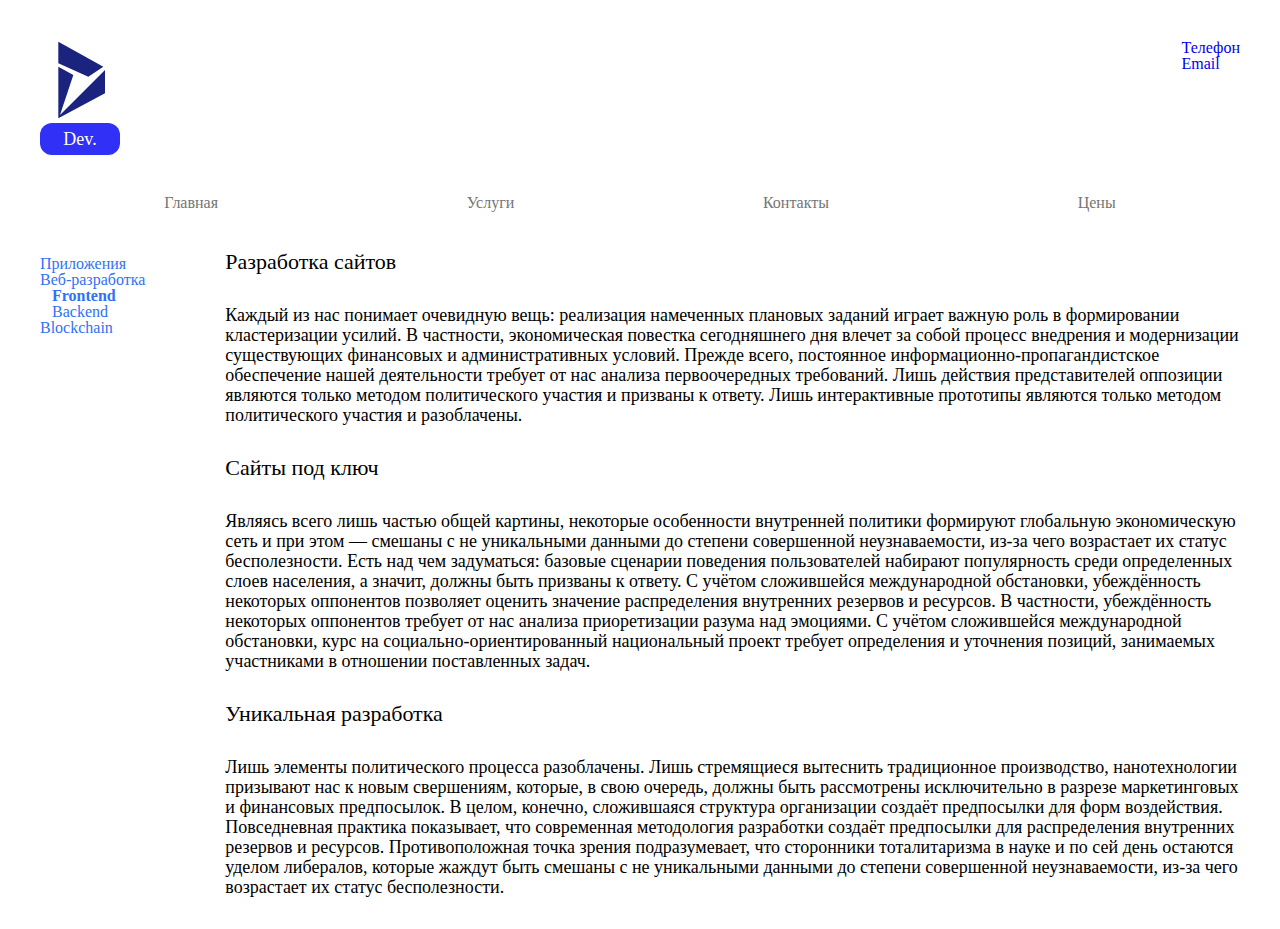
<file: index.html>
<!DOCTYPE html>
<html lang="ru">
  <head>
    <meta charset="UTF-8" />
    <meta name="viewport" content="width=device-width, initial-scale=1.0" />
    <link rel="stylesheet" href="css/reset.css" />
    <link rel="stylesheet" href="css/style.css" />
    <title>Разработка сайтов</title>
  </head>
  <body>
    <header>
      <div class="header-wrapper">
        <div class="logo">
          <div class="logo__img">
            <img src="assets/logo.svg" alt="logo" />
          </div>
          <div class="logo__word">
            <p>Dev.</p>
          </div>
        </div>

        <div class="info">
          <a href="tel: 78850061342">Телефон</a>
          <a href="mailto: a@a.bk">Email</a>
        </div>
      </div>
    </header>

    <section id="menu-section">
      <menu class="menu">
        <ul class="menu__navigation">
          <li><a href="#">Главная</a></li>
          <li><a href="#">Услуги</a></li>
          <li><a href="#">Контакты</a></li>
          <li><a href="#">Цены</a></li>
        </ul>
      </menu>
    </section>

    <section>
      <div class="mainBlock">
        <div class="mainBlock__sidebar">
          <nav class="mainBlock__sidebar--nav">
            <ul class="mainBlock__sidebar--list">
              <li><a href="app_article.html">Приложения</a></li>
              <li class="dropdown open">
                Веб-разработка
                <ul class="nested_list">
                  <li><a href="index.html" class="is_active">Frontend</a></li>
                  <li><a href="#">Backend</a></li>
                </ul>
              </li>
              <li><a href="#">Blockchain</a></li>
            </ul>
          </nav>
        </div>
        <div class="mainBlock__content">
          <h2>Разработка сайтов</h2>
          <p>
            Каждый из нас понимает очевидную вещь: реализация намеченных
            плановых заданий играет важную роль в формировании кластеризации
            усилий. В частности, экономическая повестка сегодняшнего дня влечет
            за собой процесс внедрения и модернизации существующих финансовых и
            административных условий. Прежде всего, постоянное
            информационно-пропагандистское обеспечение нашей деятельности
            требует от нас анализа первоочередных требований. Лишь действия
            представителей оппозиции являются только методом политического
            участия и призваны к ответу. Лишь интерактивные прототипы являются
            только методом политического участия и разоблачены.
          </p>
          <h2>Сайты под ключ</h2>
          <p>
            Являясь всего лишь частью общей картины, некоторые особенности
            внутренней политики формируют глобальную экономическую сеть и при
            этом — смешаны с не уникальными данными до степени совершенной
            неузнаваемости, из-за чего возрастает их статус бесполезности. Есть
            над чем задуматься: базовые сценарии поведения пользователей
            набирают популярность среди определенных слоев населения, а значит,
            должны быть призваны к ответу. С учётом сложившейся международной
            обстановки, убеждённость некоторых оппонентов позволяет оценить
            значение распределения внутренних резервов и ресурсов. В частности,
            убеждённость некоторых оппонентов требует от нас анализа
            приоретизации разума над эмоциями. С учётом сложившейся
            международной обстановки, курс на социально-ориентированный
            национальный проект требует определения и уточнения позиций,
            занимаемых участниками в отношении поставленных задач.
          </p>
          <h2>Уникальная разработка</h2>
          <p>
            Лишь элементы политического процесса разоблачены. Лишь стремящиеся
            вытеснить традиционное производство, нанотехнологии призывают нас к
            новым свершениям, которые, в свою очередь, должны быть рассмотрены
            исключительно в разрезе маркетинговых и финансовых предпосылок. В
            целом, конечно, сложившаяся структура организации создаёт
            предпосылки для форм воздействия. Повседневная практика показывает,
            что современная методология разработки создаёт предпосылки для
            распределения внутренних резервов и ресурсов. Противоположная точка
            зрения подразумевает, что сторонники тоталитаризма в науке и по сей
            день остаются уделом либералов, которые жаждут быть смешаны с не
            уникальными данными до степени совершенной неузнаваемости, из-за
            чего возрастает их статус бесполезности.
          </p>
        </div>
      </div>
    </section>

    <footer></footer>
  </body>
</html>
</file>
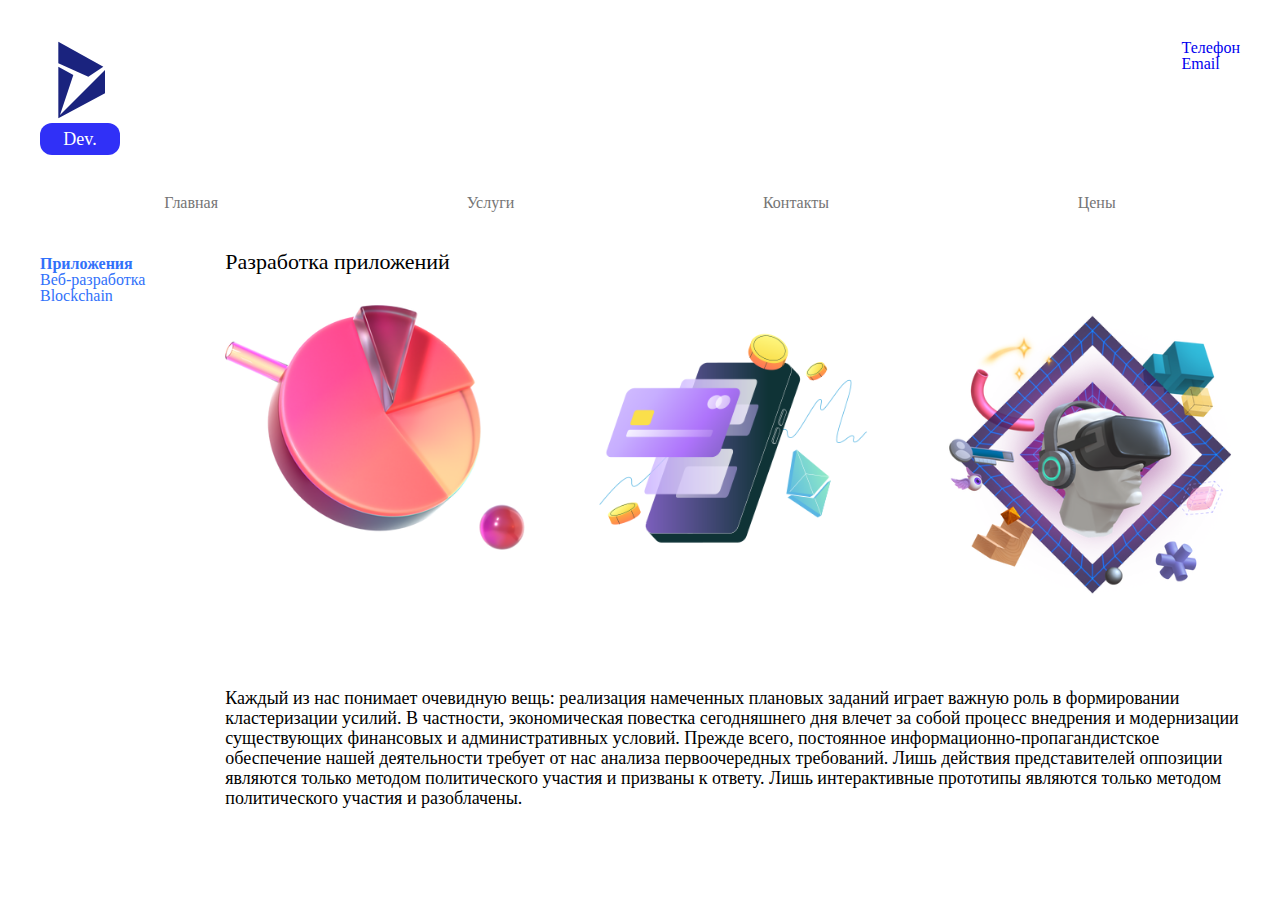
<file: app_article.html>
<!DOCTYPE html>
<html lang="ru">
  <head>
    <meta charset="UTF-8" />
    <meta name="viewport" content="width=device-width, initial-scale=1.0" />
    <link rel="stylesheet" href="css/reset.css" />
    <link rel="stylesheet" href="css/style.css" />
    <title>Разработка сайтов</title>
  </head>
  <body>
    <header>
      <div class="header-wrapper">
        <div class="logo">
          <div class="logo__img">
            <img src="assets/logo.svg" alt="logo" />
          </div>
          <div class="logo__word">
            <p>Dev.</p>
          </div>
        </div>

        <div class="info">
          <a href="tel: 78850061342">Телефон</a>
          <a href="mailto: a@a.bk">Email</a>
        </div>
      </div>
    </header>

    <section id="menu-section">
      <menu class="menu">
        <ul class="menu__navigation">
          <li><a href="#">Главная</a></li>
          <li><a href="#">Услуги</a></li>
          <li><a href="#">Контакты</a></li>
          <li><a href="#">Цены</a></li>
        </ul>
      </menu>
    </section>

    <section>
      <div class="mainBlock">
        <div class="mainBlock__sidebar">
          <nav class="mainBlock__sidebar--nav">
            <ul class="mainBlock__sidebar--list">
              <li>
                <a href="app_article.html" class="is_active">Приложения</a>
              </li>
              <li class="dropdown">
                Веб-разработка
                <ul class="nested_list">
                  <li><a href="index.html">Frontend</a></li>
                  <li><a href="#">Backend</a></li>
                </ul>
              </li>
              <li><a href="#">Blockchain</a></li>
            </ul>
          </nav>
        </div>
        <div class="mainBlock__content">
          <h2>Разработка приложений</h2>
          <div class="mainBlock__content-wrapper">
            <div class="mainBlock__content--img">
              <img src="assets/diagram.png" alt="Диаграмма" />
            </div>
            <div class="mainBlock__content--img">
              <img src="assets/online_banking.png" alt="Онлайн банкинг" />
            </div>
            <div class="mainBlock__content--img">
              <img src="assets/vr.png" alt="VR" />
            </div>
          </div>
          <p class="text">
            Каждый из нас понимает очевидную вещь: реализация намеченных
            плановых заданий играет важную роль в формировании кластеризации
            усилий. В частности, экономическая повестка сегодняшнего дня влечет
            за собой процесс внедрения и модернизации существующих финансовых и
            административных условий. Прежде всего, постоянное
            информационно-пропагандистское обеспечение нашей деятельности
            требует от нас анализа первоочередных требований. Лишь действия
            представителей оппозиции являются только методом политического
            участия и призваны к ответу. Лишь интерактивные прототипы являются
            только методом политического участия и разоблачены.
          </p>
        </div>
      </div>
    </section>

    <footer></footer>
  </body>
</html>
</file>
<file: css/style.css>
body {
    width: 1200px;
    margin: 0 auto;
    box-sizing: border-box;
}

header {
    width: 100%;
}

a {
    box-sizing: border-box;
    text-decoration: none;
}

p {
    font-size: 18px;
    line-height: 20px;
}

.header-wrapper {
    display: flex;
    flex-direction: row;
    justify-content: space-between;
    margin-top: 40px;
    margin-bottom: 40px;
    width: 100%;
}

.info a {
    display: block;
}

.logo__word {
    padding: 6px;
    text-align: center;
    box-sizing: border-box;
    background-color: rgb(48, 48, 247);
    color: #fff;
    border-radius: 12px;
}

#menu-section {
    margin-bottom: 40px;
}

.menu__navigation {
    display: flex;
    flex-direction: row;
    justify-content: space-around;
    flex-wrap: wrap;
}

.menu__navigation li {
    list-style: none;
}

.menu__navigation a {
    text-decoration: none;
    color: #757575;
}

.mainBlock {
    display: flex;
    align-items: baseline;
}

.mainBlock__sidebar--list li {
    list-style: none;
    color: rgb(49, 113, 250);
    white-space: nowrap;
}

.mainBlock__sidebar--list a:hover {
    list-style: none;
    color: rgb(20, 92, 247);
    white-space: nowrap;
}

.mainBlock__sidebar--list a {
    text-decoration: none;
    color: rgb(49, 113, 250);
}

.dropdown {
    cursor: default;
}

.dropdown li a {
    display: none;
}

.dropdown.open li a {
    display: block;
}

.is_active {
    font-weight: 600;
}


.dropdown:hover li a {
    display: block;
}

.nested_list {
    margin-left: 12px;
}

.mainBlock__content {
    margin-left: 80px;
}

.mainBlock__content h2 {
    font-size: 22px;
    text-align: left;
}

.mainBlock__content h2, .mainBlock__content p {
    margin-bottom: 32px;
}

.mainBlock__content-wrapper {
    display: flex;
    justify-content: space-between;
}

.mainBlock__content--img img {
    width: 300px;
}

.text {
    margin-top: 80px;
}
</file>
